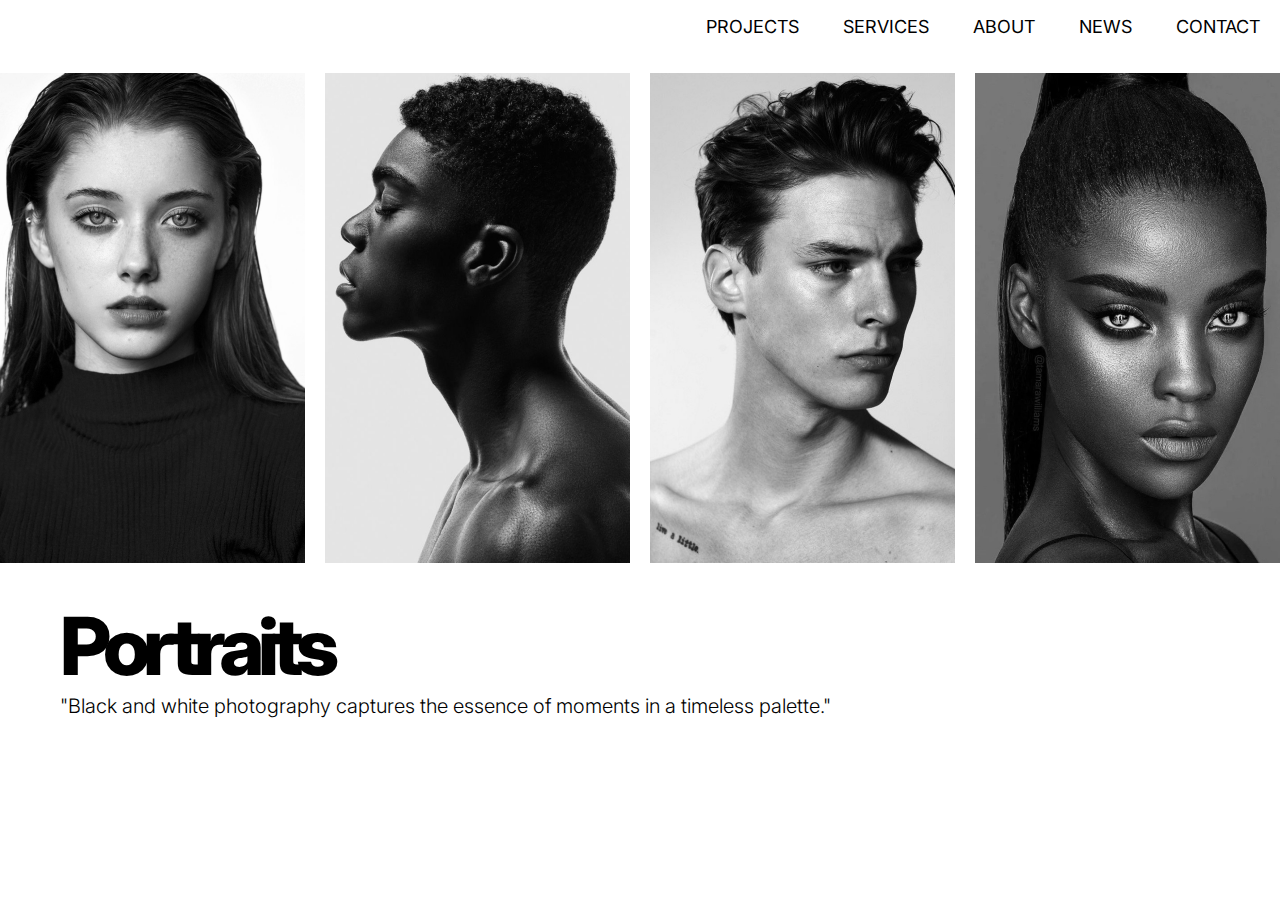
<file: index.html>
<!DOCTYPE html>
<html lang="zh-Hant-TW" xml:lang="zh-Hant-TW">
	<head>
		<meta charset="utf-8">
		<meta http-equiv="X-UA-Compatible" content="IE=edge,chrome=1">
		<title>TEST</title>
		<meta name="viewport" content="width=device-width, initial-scale=1, minimum-scale=1.0, shrink-to-fit=no">
		<link rel="stylesheet" href="css/style.css">

        <!--google font-->
        <link rel="preconnect" href="https://fonts.googleapis.com">
        <link rel="preconnect" href="https://fonts.gstatic.com" crossorigin>
        <link href="https://fonts.googleapis.com/css2?family=Inter:wght@300;800&display=swap" rel="stylesheet">
	</head>
	<body>
        <div class="w100 menu">
            <ul>
                <li><a href="#">PROJECTS</a></li>
                <li><a href="#">SERVICES</a></li>
                <li><a href="#">ABOUT</a></li>
                <li><a href="#">NEWS</a></li>
                <li><a href="#">CONTACT</a></li>
            </ul>
        </div>

        <div class="w100 banner">
            <div class="con">
                <div class="item"><img src="img/pic_01.jpg"></div>
                <div class="item"><img src="img/pic_02.jpg"></div>
                <div class="item"><img src="img/pic_03.jpg"></div>
                <div class="item"><img src="img/pic_04.jpg"></div>
            </div>
        </div>

        <div class="w100 logo">
            <div class="con">
                <div class="title">Portraits</div>
                <div class="title_small">"Black and white photography captures the essence of moments in a timeless palette."</div>
            </div>
        </div>

    </body>
</html>
</file>
<file: css/style.css>
body{
    font-family: Inter;
    margin: 0;
    position: relative;
}
.w100{
    width: 100%;
    float: left;
}
a{
    color: #000;
    text-decoration: none;
}
a:hover{
    color: orange;
}

/*menu*/
.menu{
    margin-bottom: 20px;
}
.menu ul{
    float: right;
    list-style: none;
}
.menu ul li{
    display: inline-block;
}
.menu ul li a{
    padding: 10px 20px;
    font-size: 18px;
}

/*banner*/
.banner{
    width: 100%;
    overflow: hidden;
    position: relative;
}
.banner .con{
    width: calc(100% + 20px);
    position: relative;
    left:-10px;
}
.banner .item{
    width: calc(25% - 20px);
    float: left;
    padding: 0 10px;
}
.banner .item img{
    width: 100%;
}
.banner .item img:hover{
    transform:scale(1.1);
    transition: all 1s;
}

/*logo*/
.logo .con{
    padding: 30px 60px ;
}
.logo .title{
    font-size: 80px;
    font-weight: 800;
    letter-spacing:-0.08em;
}
.logo .title_small{
    font-size: 20px;
    font-weight: 300;
}
</file>
